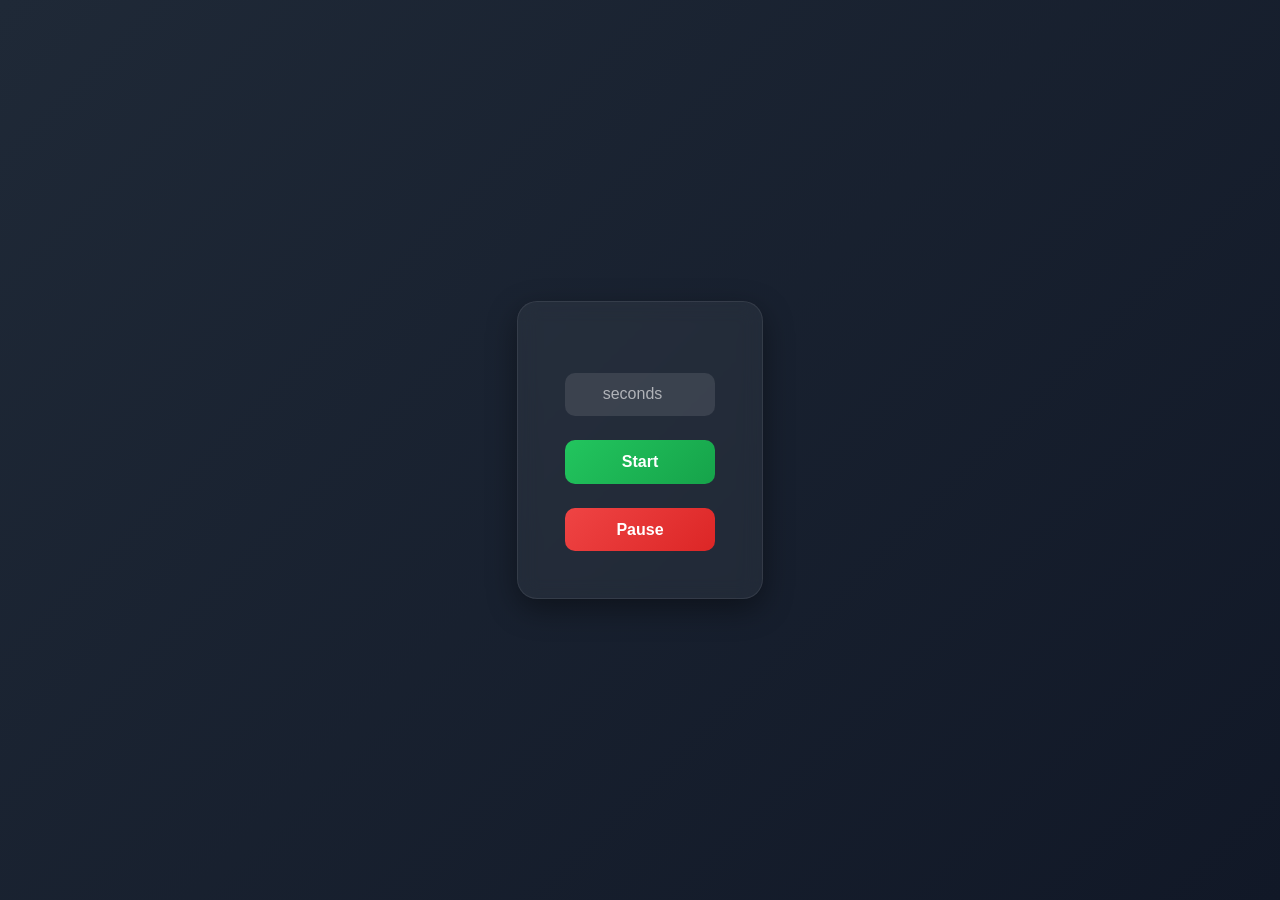
<file: timer-activity/activity.html>
<!doctype html>
<html lang="en">
  <head>
    <meta charset="UTF-8" />
    <meta name="viewport" content="width=device-width, initial-scale=1.0" />
    <title>Activity</title>
    <script src="activity.js" defer></script>
    <link rel="stylesheet" href="activity.css" />
  </head>
  <body>
    <main>
      <h1 id="countdown"></h1>
      <input type="number" id="timeInput" placeholder="seconds" />
      <button id="startButton">Start</button>
      <button id="pauseButton">Pause</button>
    </main>
  </body>
</html>
</file>
<file: timer-activity/activity.css>
* {
  margin: 0;
  padding: 0;
  box-sizing: border-box;
  font-family: "Segoe UI", Roboto, sans-serif;
}

body {
  height: 100vh;
  display: flex;
  justify-content: center;
  align-items: center;
  background: linear-gradient(135deg, #1f2937, #111827);
}

main {
  display: flex;
  flex-direction: column;
  align-items: center;
  gap: 1.5rem;
  padding: 3rem;
  border-radius: 20px;
  background: rgba(255, 255, 255, 0.05);
  backdrop-filter: blur(10px);
  box-shadow:
    0 10px 30px rgba(0, 0, 0, 0.4),
    inset 0 0 0 1px rgba(255, 255, 255, 0.08);
  animation: fadeIn 0.8s ease;
}

#countdown {
  font-size: 5rem;
  font-weight: 700;
  color: white;
  letter-spacing: 2px;
  animation: pulse 2s infinite;
}

#timeInput {
  padding: 0.8rem 1rem;
  border-radius: 10px;
  border: none;
  outline: none;
  width: 150px;
  text-align: center;
  font-size: 1rem;
  background: rgba(255, 255, 255, 0.1);
  color: white;
  transition: 0.25s;
}

#timeInput::placeholder {
  color: rgba(255, 255, 255, 0.6);
}

#timeInput:focus {
  background: rgba(255, 255, 255, 0.15);
  transform: scale(1.05);
}

button {
  width: 150px;
  padding: 0.8rem;
  border: none;
  border-radius: 10px;
  font-size: 1rem;
  font-weight: 600;
  cursor: pointer;
  transition: 0.25s;
}

#startButton {
  background: linear-gradient(135deg, #22c55e, #16a34a);
  color: white;
}

#startButton:hover {
  transform: translateY(-2px) scale(1.03);
  box-shadow: 0 6px 15px rgba(34, 197, 94, 0.4);
}

#pauseButton {
  background: linear-gradient(135deg, #ef4444, #dc2626);
  color: white;
}

#pauseButton:hover {
  transform: translateY(-2px) scale(1.03);
  box-shadow: 0 6px 15px rgba(239, 68, 68, 0.4);
}

@keyframes fadeIn {
  from {
    opacity: 0;
    transform: translateY(20px);
  }
  to {
    opacity: 1;
    transform: translateY(0);
  }
}

@keyframes pulse {
  0% {
    transform: scale(1);
    text-shadow: 0 0 5px rgba(255, 255, 255, 0.4);
  }
  50% {
    transform: scale(1.05);
    text-shadow: 0 0 20px rgba(255, 255, 255, 0.7);
  }
  100% {
    transform: scale(1);
    text-shadow: 0 0 5px rgba(255, 255, 255, 0.4);
  }
}
</file>
